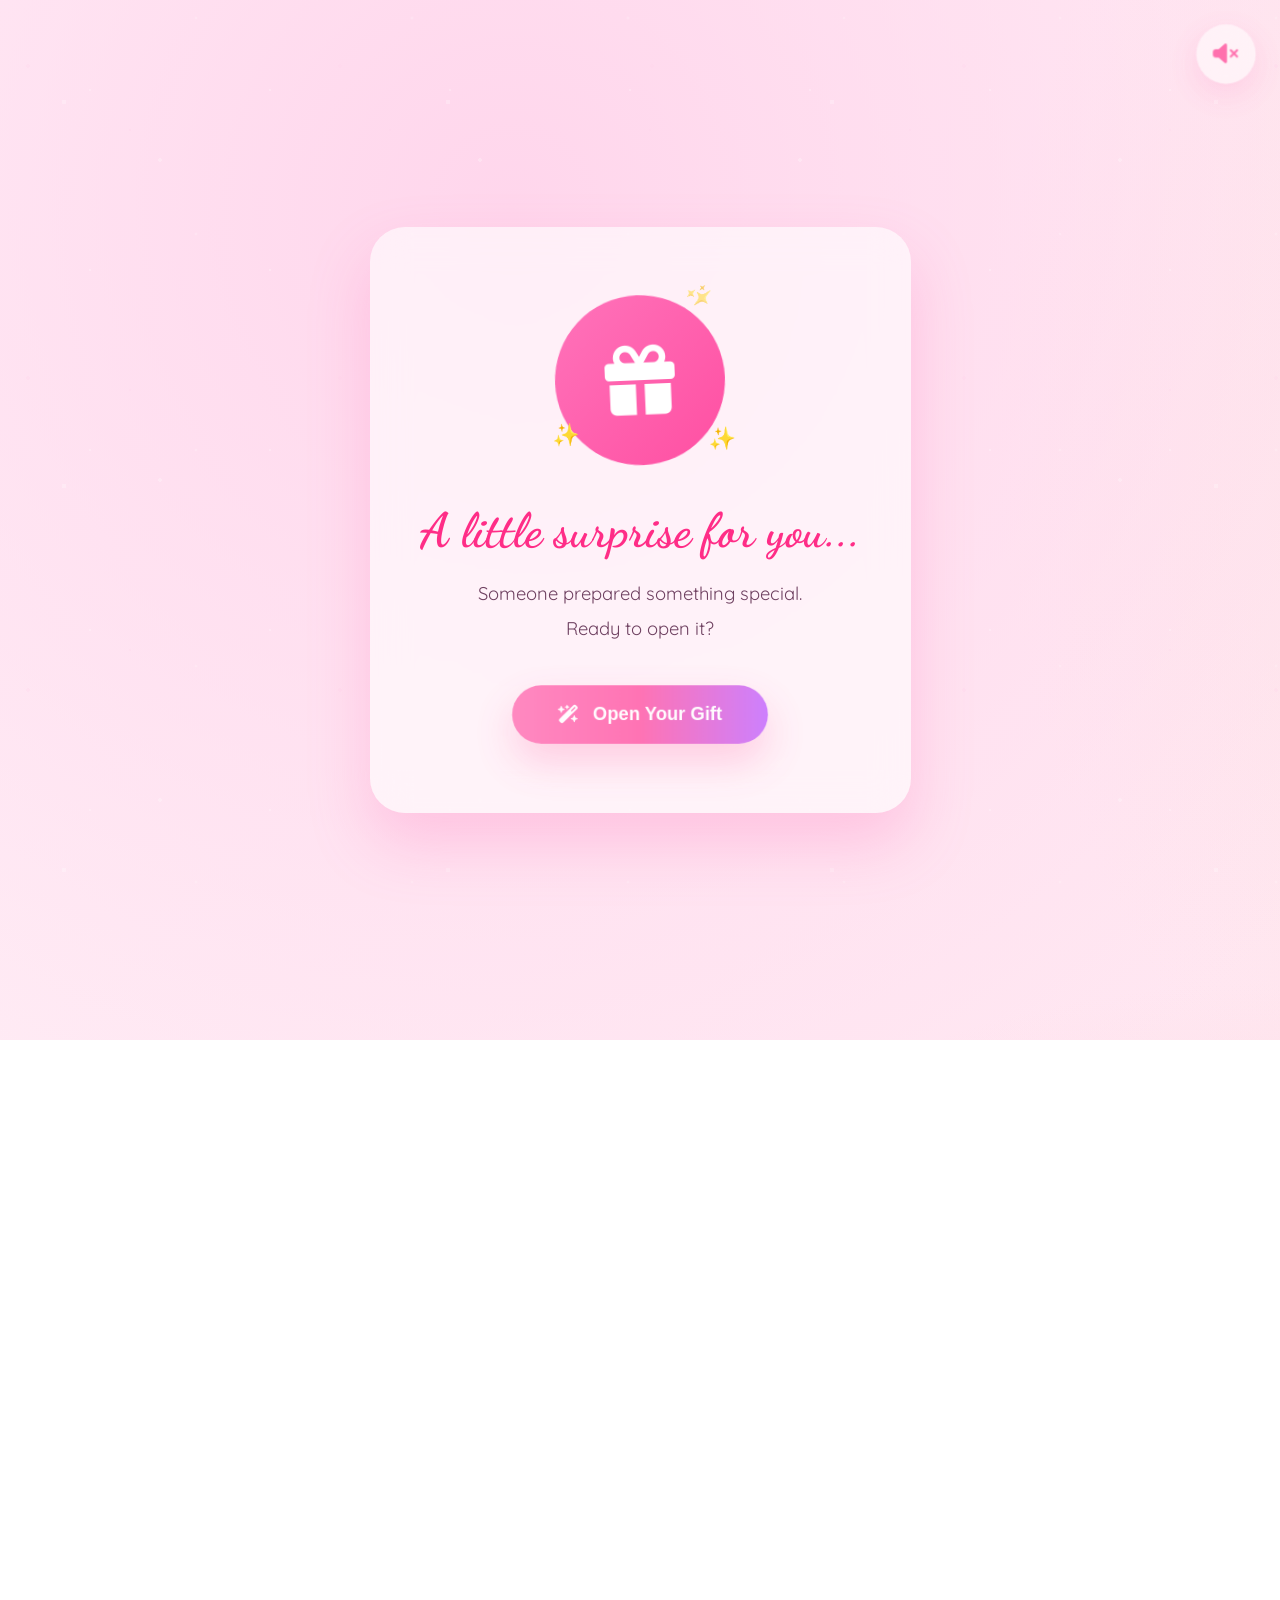
<file: index.html>
<!DOCTYPE html>
<html>
<head>
  <meta charset="UTF-8">
  <meta http-equiv="refresh" content="0; url=./timer/">
  <title>Birthday Countdown</title>
</head>
<body>
  <a href="./timer/">Open countdown</a>
</body>
</html>
</file>
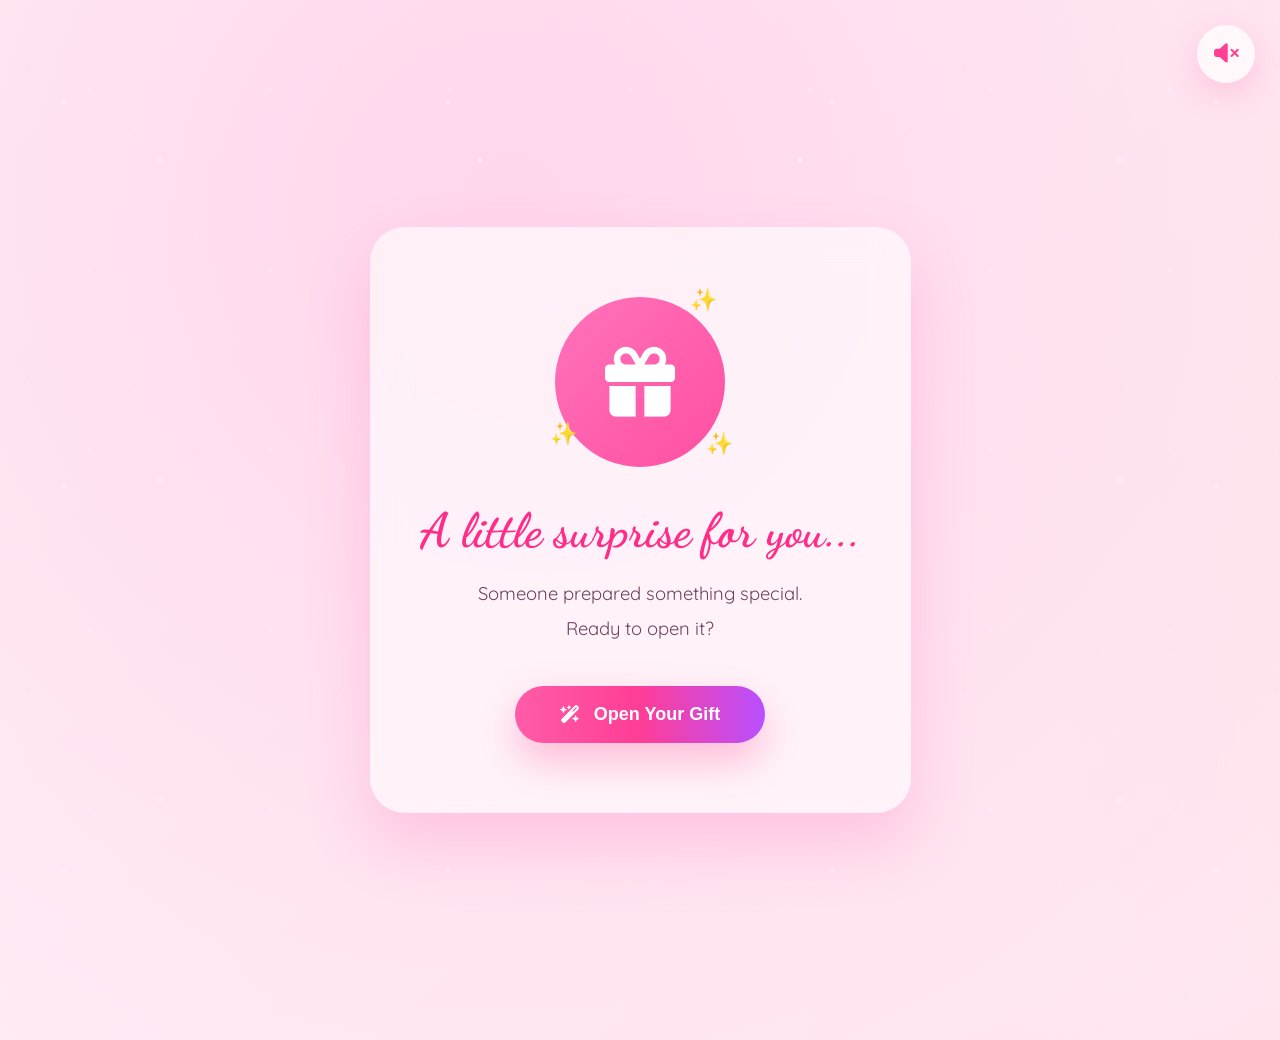
<file: timer/index.html>
<!DOCTYPE html>
<html lang="en">
<head>
  <meta charset="UTF-8">
  <meta name="viewport" content="width=device-width, initial-scale=1.0">
  <meta name="theme-color" content="#ffe6f1">
  <title>A Little Surprise ❤️</title>
  <link rel="stylesheet" href="style.css">
</head>
<body>
  <main class="countdown-slide">
    <canvas id="hearts-canvas" class="hearts-canvas" aria-hidden="true"></canvas>
    <section class="countdown-card">
      <p class="small-text">A little surprise is waiting...</p>
      <h1>Something Special Is Coming ❤️</h1>
      <p class="intro">A little countdown, just for you.</p>
      <div id="countdown" aria-live="off">Loading...</div>
      <p id="status" class="ready-text">Get ready...</p>
      <p class="tiny-note">Keep this link safe — the surprise is waiting here. 💗</p>
    </section>
  </main>
  <script src="java.js"></script>
</body>
</html>
</file>
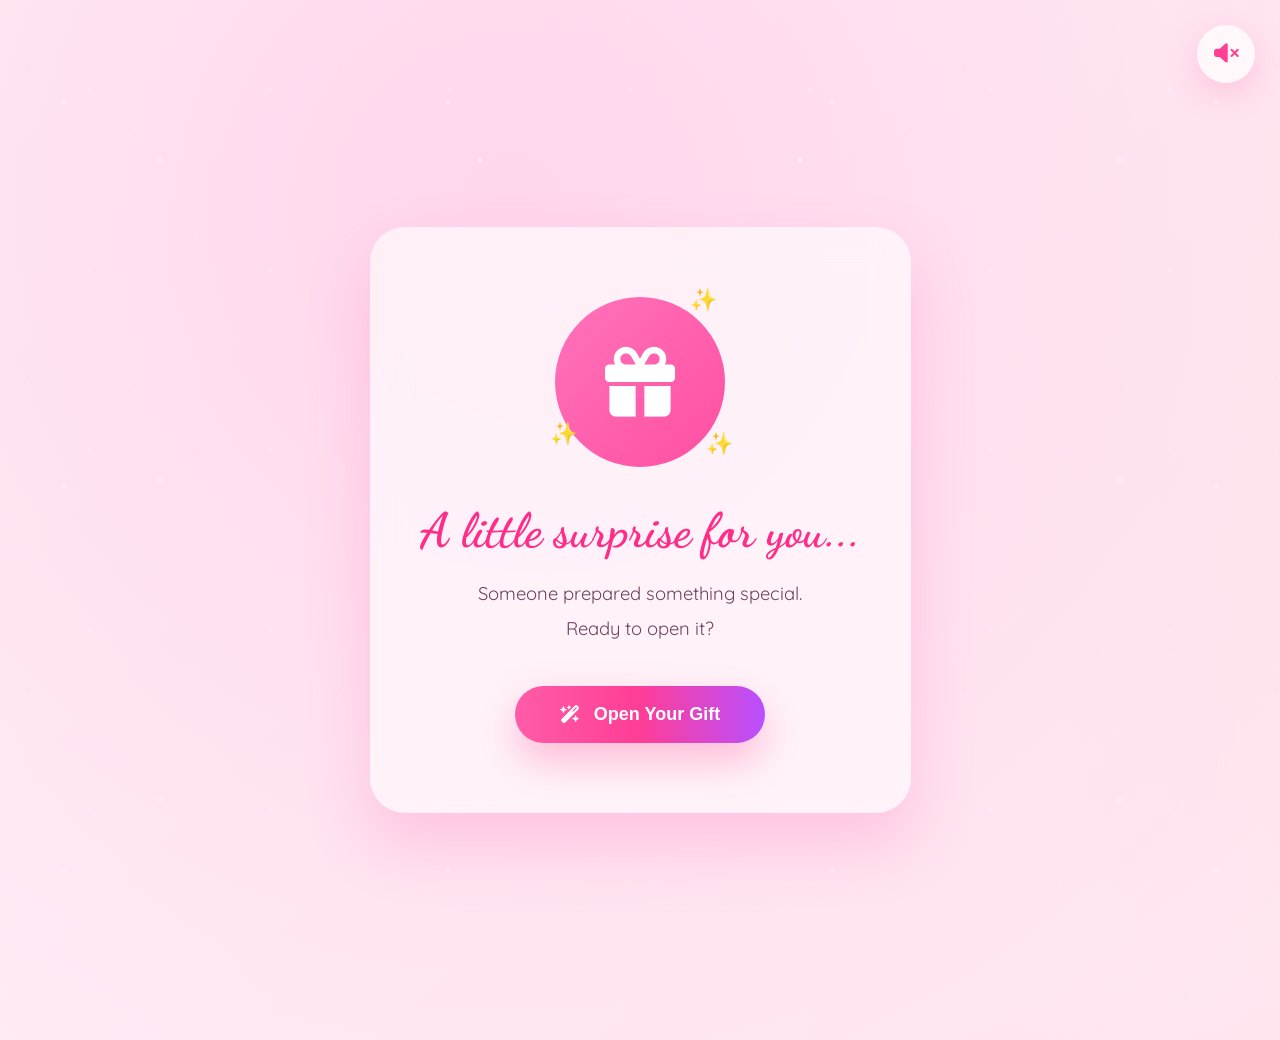
<file: chotu/meeta.html>
<!DOCTYPE html>
<html lang="en">

<head>
    <meta charset="UTF-8" />
    <meta name="viewport" content="width=device-width, initial-scale=1.0" />

    <title>Happy Birthday, To my chota DON 🎉</title>

    <meta name="description"
        content="A little surprise made just for you — Happy Birthday!" />

    <!-- Google Fonts -->
    <link rel="preconnect" href="https://fonts.googleapis.com">
    <link rel="preconnect" href="https://fonts.gstatic.com" crossorigin>

    <link href="https://fonts.googleapis.com/css2?family=Dancing+Script:wght@600;700&family=Quicksand:wght@400;500;600;700&display=swap"
        rel="stylesheet">

    <!-- Font Awesome -->
    <link rel="stylesheet"
        href="https://cdnjs.cloudflare.com/ajax/libs/font-awesome/6.7.2/css/all.min.css">

    <!-- CSS -->
    <link rel="stylesheet" href="styeles.css">
  
</head>


 

    <!-- ============================= -->
    <!-- Floating Background Canvas -->
    <!-- ============================= -->

    <canvas id="bgCanvas"></canvas>

    <!-- Stars -->

    <div class="stars"></div>
    <div class="stars stars2"></div>

    <!-- ============================= -->
    <!-- Background Music -->
    <!-- ============================= -->

    <audio
        id="birthdayMusic"
        loop
        src="Video Project 1.m4a">
    </audio>

    <!-- ============================= -->
    <!-- Music Button -->
    <!-- ============================= -->

    <button id="musicBtn" class="music-btn">

        <i class="fa-solid fa-volume-xmark"></i>

    </button>

    <!-- ============================= -->
    <!-- Confetti Layer -->
    <!-- ============================= -->

    <div id="confettiContainer"></div>

    <!-- ============================= -->
    <!-- Floating Emoji Layer -->
    <!-- ============================= -->

    <div id="emojiContainer"></div>

    <!-- ============================= -->
    <!-- Main Wrapper -->
    <!-- ============================= -->

    <main class="wrapper">

        <!-- ====================== -->
        <!-- Gift Screen -->
        <!-- ====================== -->

        <section id="giftScreen" class="gift-screen">

            <div class="gift-box">

                <div class="gift-icon">

                    <i class="fa-solid fa-gift"></i>

                    <span class="sparkle sparkle1">
                        ✨
                    </span>

                    <span class="sparkle sparkle2">
                        ✨
                    </span>

                    <span class="sparkle sparkle3">
                        ✨
                    </span>

                </div>

                <h2 class="gift-title">

                    A little surprise for you...

                </h2>

                <p class="gift-text">

                    Someone prepared something special.

                    <br>

                    Ready to open it?

                </p>

                <button
                    id="openGiftBtn"
                    class="open-btn">

                    <i class="fa-solid fa-wand-magic-sparkles"></i>

                    <span>

                        Open Your Gift

                    </span>

                </button>

            </div>

        </section>

        <!-- =================================== -->
        <!-- Birthday Page (Hidden Initially) -->
        <!-- =================================== -->

        <section
            id="birthdayPage"
            class="birthday-page hidden">

            <!-- Hero -->

            <header class="hero">

                <p class="hero-small">

                    To My meethu aalu 💖

                </p>

                <h1 class="hero-title">

                    Happy Birthday

                </h1>

                <div class="cake-area">

                    <div class="cake-icon">

                        🎂

                    </div>

                    <div class="flame"></div>

                </div>

                <!-- Rotating Message -->

                <div class="message-box">

                    <p id="rotatingMessage">

                        You are  the sparkle in every room ✨

                    </p>

                </div>

            </header>

            <!-- ======================= -->
            <!-- Letter Card -->
            <!-- ======================= -->

            <section
                class="letter-card"
                id="letterCard">

                <div class="card-badge">

                    Just For You

                </div>

                <div class="letter-content">

                    <p>
                        On your special day, I just wanted to remind you that we meet 
                        at that day and I appeare on front and in life of you .

                        to be happy all the time if not then i will be there,
                        every late-night conversation,
                        every crazy memory,
                        and every moment that made life brighter.

                    </p>

                    <br>

                        I hope this year brings you endless happiness,
                        success,
                        peace,
                        good health,
                        and lots of unforgettable adventures to 
                        <br>MY MEETHA AALU</br>.

                    </p>

                    <h3>

                        Your jaan ❤️

                    </h3>

                </div>

            </section>

            <!-- Slideshow Starts Here -->
                         <!-- ================================= -->
            <!-- Slideshow Section -->
            <!-- ================================= -->

            <section
                id="slideshowSection"
                class="slideshow-section">

                <div class="section-heading">

                    <h2>
                        kuch bate 💖
                    </h2>

                    <p>
                        A tiny gallery of us — and many more memories to come.
                    </p>

                </div>

                <div class="slideshow">

                    <!-- Previous Button -->

                    <button
                        class="slide-btn prev"
                        id="prevSlide">

                        <i class="fa-solid fa-chevron-left"></i>

                    </button>

                    <!-- Next Button -->

                    <button
                        class="slide-btn next"
                        id="nextSlide">

                        <i class="fa-solid fa-chevron-right"></i>

                    </button>

                    <!-- ===================== -->
                    <!-- Slides Wrapper -->
                    <!-- ===================== -->

                    <div class="slides">

                        <!-- Slide 1 -->

                        <div class="slide active">

                            <img
                                src="img1.png"
                                alt="Memory 1">

                            <div class="caption">

                                <h3>

                                    youuu & meeee

                                </h3>

                                <p>

                                    Golden hours are always brighter
                                    with you around.

                                </p>

                            </div>

                        </div>

                        <!-- Slide 2 -->

                        <div class="slide">

                            <img
                                src="img2.png"
                                alt="Memory 2">

                            <div class="caption">

                                <h3>

                                    somethings

                                </h3>

                                <p>

                                    Every small outing becomes
                                    a beautiful memory.

                                </p>

                            </div>

                        </div>

                        <!-- Slide 3 -->

                        <div class="slide">

                            <img
                                src="img3.png"
                                alt="Memory 3">

                            <div class="caption">

                                <h3>

                                    Make A Wish

                                </h3>

                                <p>

                                    May every candle light
                                    a new dream.

                                </p>

                            </div>

                        </div>

                        <!-- Slide 4 -->

                        <div class="slide">

                            <img
                                src="img4.png"
                                alt="Memory 4">

                            <div class="caption">

                                <h3>

                                    sweet

                                </h3>

                                <p>

                                    Two cups,
                                    endless conversations,
                                    zero judgement.

                                </p>

                            </div>

                        </div>

                        <!-- Slide 5 -->

                        <div class="slide">

                            <img
                                src="img5.png"
                                alt="Memory 5">

                            <div class="caption">

                                <h3>

                                    Under the love of tree

                                </h3>

                                <p>

                                    Here's to more late-night talks
                                    and crazy adventures.

                                </p>

                            </div>

                        </div>

                    </div>

                    <!-- ====================== -->
                    <!-- Dots -->
                    <!-- ====================== -->

                    <div class="dots">

                        <span class="dot active"></span>

                        <span class="dot"></span>

                        <span class="dot"></span>

                        <span class="dot"></span>

                        <span class="dot"></span>

                    </div>

                    <!-- ====================== -->
                    <!-- Play Pause -->
                    <!-- ====================== -->

                    <button
                        id="playPause"
                        class="play-btn">

                        <i class="fa-solid fa-pause"></i>

                    </button>

                </div>

            </section>

            <!-- =============================== -->
            <!-- Surprise Button -->
            <!-- =============================== -->

            <section class="surprise-section">

                <button
                    id="surpriseBtn"
                    class="surprise-btn">

                    🎉 something more you...

                </button>

            </section>
                        <!-- ================================= -->
            <!-- Floating Decorations -->
            <!-- ================================= -->
<section class="floating-decoration">
    <div class="floating-item heart">❤️</div>
    <div class="floating-item love">💖</div>
    <div class="floating-item rose">🌹</div>
    <div class="floating-item flower">🌸</div>
    <div class="floating-item star">⭐</div>
    <div class="floating-item ribbon">🎀</div>
</section>

            <!-- ================================= -->
            <!-- Birthday Wishes Timeline -->
            <!-- ================================= -->

            <section class="timeline">

                <div class="timeline-title">

                    <h2>Birthday Wishes 💝</h2>

                    <p>
                        Some little wishes just for you...
                    </p>

                </div>

                <div class="timeline-container">

                    <div class="wish-card">

                        <span class="wish-icon">🌸</span>

                        <h3>Stay Happy my love</h3>

                        <p>
                            May your smile always shine brighter
                            than your past.
                        </p>

                    </div>

                    <div class="wish-card">

                        <span class="wish-icon">🎂</span>

                        <h3>Dream Big</h3>

                        <p>
                            May every birthday bring you one
                            step closer to your biggest dreams.
                        </p>

                    </div>

                    <div class="wish-card">

                        <span class="wish-icon">🎈</span>

                        <h3>Keep Smiling</h3>

                        <p>
                            Never lose the child inside you.
                            Your smile like a tamatar.
                        </p>

                    </div>

                    <div class="wish-card">

                        <span class="wish-icon">💖</span>

                        <h3>Stay Amazing</h3>

                        <p>
                            You're already wonderful.
                            Never stop being yourself.
                        </p>

                    </div>

                </div>

            </section>

            <!-- ================================= -->
            <!-- Quote Section -->
            <!-- ================================= -->

            <section class="quote-section">

                <div class="quote-box">

                    <i class="fa-solid fa-quote-left"></i>

                    <p>

                      You’re the one who makes my ordinary moments feel extraordinary
                      . ❤️ Happy Birthday, my love! 🎂🫶


                    </p>

                    <h4>

                        — Happy Birthday aalu ❤️

                    </h4>

                </div>

            </section>

            <!-- ================================= -->
            <!-- Memory Counter -->
            <!-- ================================= -->

            <section class="counter-section">

                <div class="counter-box">

                    <div class="counter">

                        <h2 id="memoryCounter">

                            0

                        </h2>

                        <p>

                            Beautiful Memories

                        </p>

                    </div>

                    <div class="counter">

                        <h2 id="laughCounter">

                            0

                        </h2>

                        <p>

                            Endless Laughs

                        </p>

                    </div>

                    <div class="counter">

                        <h2 id="friendCounter">

                            1

                        </h2>

                        <p>

                            Irreplaceable special person

                        </p>

                    </div>

                </div>

            </section>

            <!-- ================================= -->
            <!-- Final Thank You -->
            <!-- ================================= -->

            <section class="ending-section">

                <h2>

                    Thanku 🌸

                </h2>

                <p>
Thank you for that little smile and 
for everything you gave me,
 jo shayad kabhi mujhe mil nahi paya tha. ❤️
Aur last mein bas itna bolunga…
 kya aap ready ho mere saath rehne ke liye,
  aur mujhe jeena sikhane ke liye? 🫶


                </p>

                <h3>

                    Happy Birthday Once Again aalu 🎂🎉

                </h3>

            </section>
                        <!-- ================================= -->
            <!-- Floating Decorations -->
            <!-- ================================= -->
<section class="floating-decoration">
    <div class="floating-item heart">❤️</div>
    <div class="floating-item love">💖</div>
    <div class="floating-item rose">🌹</div>
    <div class="floating-item flower">🌸</div>
    <div class="floating-item star">⭐</div>
    <div class="floating-item ribbon">🎀</div>
</section>

            
          
        </section>
    </main>
    <script src="java.js"></script>
    
  </body>
</html>
</file>
<file: timer/style.css>
* { box-sizing: border-box; }
html, body { margin: 0; min-height: 100%; }
body { font-family: Arial, sans-serif; }
.countdown-slide {
  position: relative; min-height: 100vh; width: 100%;
  display: flex; align-items: center; justify-content: center;
  padding: 22px; overflow: hidden;
  background:
    radial-gradient(circle at 20% 10%, #ffd6ec 0%, transparent 38%),
    radial-gradient(circle at 80% 20%, #fde4dd 0%, transparent 40%),
    radial-gradient(circle at 50% 100%, #f7ccc3 0%, transparent 45%),
    linear-gradient(135deg, #fff1f8, #ffe6f1, #fde9f6);
  color: #ff5ca8;
}
.hearts-canvas { position: fixed; inset: 0; width: 100%; height: 100%; pointer-events: none; z-index: 0; }
.countdown-card {
  position: relative; z-index: 1; width: min(100%, 760px);
  padding: clamp(28px, 6vw, 54px) clamp(16px, 5vw, 42px);
  text-align: center; border-radius: 30px;
  background: rgba(255,255,255,.88); backdrop-filter: blur(15px);
  border: 1px solid rgba(255,255,255,.9);
  box-shadow: 0 20px 60px rgba(255,92,168,.18);
}
.small-text { opacity: .82; letter-spacing: 2px; font-size: 13px; }
h1 { font-size: clamp(26px, 5vw, 40px); line-height: 1.25; margin: 18px 0 12px; }
.intro { color: #b84b80; margin-bottom: 25px; }
#countdown { font-size: clamp(22px, 5.5vw, 48px); font-weight: 800; letter-spacing: 1px; white-space: nowrap; }
#countdown.urgent { animation: blink .6s infinite; }
@keyframes blink { 0%,100% { opacity: 1; transform: scale(1); } 50% { opacity: .28; transform: scale(1.04); } }
.ready-text { margin: 22px 0 18px; }
#notify-button {
  display: inline-block; border: 0; border-radius: 999px; padding: 14px 20px;
  background: #ff5ca8; color: white; font-size: 15px; font-weight: 700;
  cursor: pointer; box-shadow: 0 8px 22px rgba(255,92,168,.25);
}
#notify-button:hover { filter: brightness(.97); transform: translateY(-1px); }
#notify-button:disabled { opacity: .65; cursor: default; transform: none; }
.notify-help { color: #8f5571; font-size: 13px; line-height: 1.5; max-width: 480px; margin: 13px auto 0; }
.tiny-note { color: #a86a89; font-size: 12px; margin-top: 22px; }
@media (max-width: 420px) {
  .countdown-card { border-radius: 23px; }
  #countdown { letter-spacing: 0; }
}
</file>
<file: chotu/styeles.css>
/* ===========================================
   Google Fonts
=========================================== */

@import url('https://fonts.googleapis.com/css2?family=Dancing+Script:wght@600;700&family=Quicksand:wght@400;500;600;700&display=swap');

/* ===========================================
   Reset
=========================================== */

*{
    margin:0;
    padding:0;
    box-sizing:border-box;
}

html{
    scroll-behavior:smooth;
}

body{

    font-family:'Quicksand',sans-serif;
    overflow-x:hidden;
    color:#4d2142;
    background:#fff0f6;
    position:relative;

}
.background span{
    position:absolute;
    font-size:35px;
    opacity:0.25;
    animation: floatHeart 10s linear infinite;
    user-select:none;
}



/* ===========================================
   Selection
=========================================== */

::selection{
    background:#ff4fa2;
    color:#fff;
}

/* ===========================================
   Scrollbar
=========================================== */

::-webkit-scrollbar{
    width:10px;
}

::-webkit-scrollbar-track{
    background:#ffe6f2;
}

::-webkit-scrollbar-thumb{

    background:linear-gradient(
        #ff6bb5,
        #ff4f9d
    );

    border-radius:50px;
}

/* ===========================================
   Background
=========================================== */

body{

    background:

    radial-gradient(circle at 20% 10%,
    #ffd6ec 0%,
    transparent 38%),

    radial-gradient(circle at 80% 20%,
    #fde4dd 0%,
    transparent 40%),

    radial-gradient(circle at 50% 100%,
    #f7ccc3 0%,
    transparent 45%),

    linear-gradient(
        135deg,
        #fff1f8,
        #ffe6f1,
        #fde9f6
    );

    background-size:200% 200%;

}

/* ===========================================
   Canvas
=========================================== */

#bgCanvas{

    position:fixed;

    top:0;
    left:0;

    width:100%;
    height:100%;

    z-index:-3;
    pointer-events:none;

}

/* ===========================================
   Stars Layer
=========================================== */

.stars,
.stars2{

    position:fixed;

    inset:0;

    pointer-events:none;

    background-image:

    radial-gradient(#ffffff 1px,transparent 1px),
    radial-gradient(#ffd3ea 1.5px,transparent 1.5px),
    radial-gradient(#ffffff 2px,transparent 2px);

    background-size:
    180px 180px,
    260px 260px,
    320px 320px;

    opacity:.55;

    z-index:-2;

}

.stars2{

    opacity:.30;

    transform:scale(1.2);

}

/* ===========================================
   Wrapper
=========================================== */

.wrapper{

    width:100%;
    min-height:100vh;

    display:flex;
    justify-content:center;
    align-items:center;
    flex-direction:column;

    padding:70px 25px;

}

/* ===========================================
   Hidden
=========================================== */

.hidden{
    display:none;
}

/* ===========================================
   Music Button
=========================================== */

.music-btn{

    position:fixed;

    top:25px;
    right:25px;

    width:58px;
    height:58px;

    border:none;

    border-radius:50%;

    background:rgba(255,255,255,.75);

    backdrop-filter:blur(15px);

    color:#ff3f92;

    font-size:22px;

    cursor:pointer;

    box-shadow:

    0 10px 30px rgba(255,105,180,.25);

    transition:.35s;

    z-index:999;

}

.music-btn:hover{

    transform:scale(1.08);

    background:white;

}

/* ===========================================
   Gift Screen
=========================================== */

.gift-screen{

    width:100%;
    min-height:100vh;

    display:flex;
    justify-content:center;
    align-items:center;

    text-align:center;

}

.gift-box{

    max-width:650px;

    background:

    rgba(255,255,255,.60);

    backdrop-filter:blur(18px);

    padding:70px 50px;

    border-radius:35px;

    box-shadow:

    0 30px 60px
    rgba(255,105,180,.25);

}

.gift-icon{

    position:relative;

    display:inline-flex;

    justify-content:center;
    align-items:center;

    width:170px;
    height:170px;

    border-radius:50%;

    background:

    linear-gradient(
    135deg,
    #ff73ba,
    #ff4fa2
    );

    color:#fff;

    font-size:70px;

    margin-bottom:35px;

}

.sparkle{

    position:absolute;

    font-size:22px;

}

.sparkle1{

    top:-12px;
    right:8px;

}

.sparkle2{

    left:-5px;
    bottom:20px;

}

.sparkle3{

    right:-8px;
    bottom:10px;

}

/* ===========================================
   Gift Text
=========================================== */

.gift-title{

    font-family:'Dancing Script',cursive;

    font-size:3rem;

    color:#ff2d87;

    margin-bottom:18px;

}

.gift-text{

    font-size:1.15rem;

    line-height:1.9;

    color:#6f4161;

    margin-bottom:40px;

}

/* ===========================================
   Open Button
=========================================== */

.open-btn{

    border:none;

    outline:none;

    cursor:pointer;

    padding:

    18px 45px;

    border-radius:60px;

    background:

    linear-gradient(
    90deg,
    #ff5ca8,
    #ff3d96,
    #b84fff
    );

    color:white;

    font-size:18px;

    font-weight:700;

    display:inline-flex;

    gap:14px;

    align-items:center;

    transition:.35s;

    box-shadow:

    0 18px 40px
    rgba(255,80,150,.35);

}

.open-btn:hover{

    transform:

    translateY(-5px)
    scale(1.04);

}

/* ===========================================
   Birthday Page
=========================================== */

.birthday-page{

    width:100%;
    max-width:1200px;

    margin:auto;

}

/* ===========================================
   Hero
=========================================== */

.hero{

    text-align:center;

    margin-bottom:70px;

}

.hero-small{

    font-family:

    'Dancing Script',
    cursive;

    font-size:2rem;

    color:#ff58a8;

    margin-bottom:20px;

}

.hero-title{

    font-family:
    'Dancing Script',
    cursive;

    font-size:6rem;

    background:

    linear-gradient(
    90deg,
    #ff3d96,
    #ff5bb6,
    #a855f7
    );

    -webkit-background-clip:text;

    color:transparent;

    margin-bottom:30px;

}

/* ===========================================
   Cake
=========================================== */

.cake-area{

    margin:30px auto;

}

.cake-icon{

    font-size:90px;

}

.flame{

    width:12px;
    height:20px;

    margin:auto;

    background:

    radial-gradient(
    circle,
    #fff6a0,
    orange,
    #ff5722
    );

    border-radius:50%;

}

/* ===========================================
   Message Box
=========================================== */

.message-box{

    margin-top:40px;

}

.message-box p{

    font-size:2rem;

    font-family:
    'Dancing Script',
    cursive;

    color:#ff3f93;

}
/* ===========================================
   LETTER CARD
=========================================== */

.letter-card{

    position:relative;

    max-width:900px;

    margin:70px auto;

    padding:70px 55px;

    background:rgba(255,255,255,.65);

    backdrop-filter:blur(20px);

    border-radius:35px;

    box-shadow:
    0 25px 60px rgba(255,105,180,.18);

    overflow:hidden;

}

.card-badge{

    position:absolute;

    top:-18px;

    left:50%;

    transform:translateX(-50%);

    padding:10px 25px;

    border-radius:50px;

    background:linear-gradient(
        90deg,
        #ff4f9f,
        #c84fff
    );

    color:#fff;

    font-size:.8rem;

    font-weight:700;

    letter-spacing:2px;

    text-transform:uppercase;

}

.letter-content{

    text-align:center;

}

.letter-content p{

    font-size:1.2rem;

    line-height:2.1;

    color:#69435f;

    margin-bottom:25px;

}

.letter-content h3{

    margin-top:25px;

    font-size:2.5rem;

    color:#ff4799;

    font-family:'Dancing Script',cursive;

}

/* ===========================================
   SECTION TITLE
=========================================== */

.section-heading{

    text-align:center;

    margin-bottom:40px;

}

.section-heading h2{

    font-family:'Dancing Script',cursive;

    font-size:3.5rem;

    color:#ff4f9e;

}

.section-heading p{

    margin-top:10px;

    color:#84536e;

    font-size:1.05rem;

}

/* ===========================================
   SLIDESHOW
=========================================== */

.slideshow{

    position:relative;

    max-width:1000px;

    margin:auto;

    border-radius:30px;

    overflow:hidden;

    background:#fff;

    box-shadow:
    0 25px 70px rgba(255,105,180,.25);

}

.slides{

    position:relative;

    width:100%;

    aspect-ratio:16/10;

    overflow:hidden;

}

.slide{

    position:absolute;

    inset:0;

    opacity:0;

    visibility:hidden;

    transition:.8s;

}

.slide.active{

    opacity:1;

    visibility:visible;

}

.slide img{

    width:100%;

    height:100%;

    object-fit:cover;

}

/* ===========================================
   CAPTION
=========================================== */

.caption{

    position:absolute;

    left:0;

    right:0;

    bottom:0;

    padding:50px 35px 35px;

    background:linear-gradient(
        transparent,
        rgba(90,0,40,.88)
    );

    color:white;

}

.caption h3{

    font-size:2.3rem;

    font-family:'Dancing Script',cursive;

    margin-bottom:10px;

}

.caption p{

    font-size:1rem;

    line-height:1.8;

}

/* ===========================================
   PREV / NEXT
=========================================== */

.slide-btn{

    position:absolute;

    top:50%;

    transform:translateY(-50%);

    width:55px;

    height:55px;

    border:none;

    border-radius:50%;

    background:rgba(255,255,255,.75);

    backdrop-filter:blur(12px);

    color:#ff3c92;

    cursor:pointer;

    z-index:20;

    transition:.3s;

    font-size:18px;

}

.slide-btn:hover{

    transform:
    translateY(-50%)
    scale(1.1);

}

.prev{

    left:20px;

}

.next{

    right:20px;

}

/* ===========================================
   PLAY BUTTON
=========================================== */

.play-btn{

    position:absolute;

    top:20px;

    right:20px;

    width:50px;

    height:50px;

    border:none;

    border-radius:50%;

    background:rgba(255,255,255,.8);

    color:#ff4c9f;

    cursor:pointer;

    backdrop-filter:blur(10px);

    z-index:20;

}

/* ===========================================
   DOTS
=========================================== */

.dots{

    display:flex;

    justify-content:center;

    align-items:center;

    gap:10px;

    padding:20px;

    background:rgba(255,255,255,.7);

}

.dot{

    width:12px;

    height:12px;

    border-radius:50%;

    background:#ffc2df;

    cursor:pointer;

    transition:.35s;

}

.dot.active{

    width:34px;

    border-radius:30px;

    background:linear-gradient(
        90deg,
        #ff4d9d,
        #b64cff
    );

}

/* ===========================================
   SURPRISE BUTTON
=========================================== */

.surprise-section{

    text-align:center;

    margin:70px 0;

}

.surprise-btn{

    border:none;

    cursor:pointer;

    padding:18px 40px;

    border-radius:60px;

    color:white;

    font-size:1.1rem;

    font-weight:700;

    background:linear-gradient(
        90deg,
        #ff5ba8,
        #ff3c92,
        #b44cff
    );

    box-shadow:
    0 18px 40px rgba(255,90,170,.3);

    transition:.35s;

}

.surprise-btn:hover{

    transform:
    translateY(-5px)
    scale(1.05);

}

/* ===========================================
   FLOATING EMOJIS
=========================================== */

.floating-decoration{

    position:relative;

    width:100%;

    height:180px;

    margin:60px 0;

    overflow:hidden;

}

.floating-item{

    position:absolute;

    font-size:40px;

}

.cat{left:5%;top:50px;}
.fish{left:20%;top:90px;}
.butterfly{left:40%;top:20px;}
.flower{left:60%;top:110px;}
.star{left:80%;top:35px;}
.ribbon{left:92%;top:95px;}
/* ===========================================
   TIMELINE SECTION
=========================================== */

.timeline{

    width:100%;

    margin:100px auto;

}

.timeline-title{

    text-align:center;

    margin-bottom:50px;

}

.timeline-title h2{

    font-size:3.2rem;

    color:#ff4f9d;

    font-family:'Dancing Script',cursive;

}

.timeline-title p{

    color:#7d5870;

    margin-top:12px;

    font-size:1.05rem;

}

.timeline-container{

    display:grid;

    grid-template-columns:repeat(auto-fit,minmax(250px,1fr));

    gap:30px;

}

.wish-card{

    background:rgba(255,255,255,.72);

    backdrop-filter:blur(16px);

    padding:35px;

    border-radius:25px;

    text-align:center;

    transition:.35s;

    box-shadow:

    0 15px 35px rgba(255,120,180,.18);

}

.wish-card:hover{

    transform:translateY(-10px);

}

.wish-icon{

    display:block;

    font-size:50px;

    margin-bottom:18px;

}

.wish-card h3{

    margin-bottom:15px;

    color:#ff4598;

    font-size:1.5rem;

}

.wish-card p{

    color:#705368;

    line-height:1.8;

}

/* ===========================================
   QUOTE SECTION
=========================================== */

.quote-section{

    margin:100px auto;

}

.quote-box{

    max-width:850px;

    margin:auto;

    padding:60px;

    border-radius:35px;

    text-align:center;

    background:rgba(255,255,255,.65);

    backdrop-filter:blur(18px);

    box-shadow:

    0 20px 45px rgba(255,105,180,.18);

}

.quote-box i{

    font-size:60px;

    color:#ff4d9d;

    margin-bottom:25px;

}

.quote-box p{

    font-size:1.4rem;

    line-height:2;

    color:#6e4861;

}

.quote-box h4{

    margin-top:25px;

    color:#ff4297;

    font-family:'Dancing Script',cursive;

    font-size:2rem;

}

/* ===========================================
   COUNTER SECTION
=========================================== */

.counter-section{

    margin:90px auto;

}

.counter-box{

    display:flex;

    flex-wrap:wrap;

    justify-content:center;

    gap:30px;

}

.counter{

    width:250px;

    padding:40px;

    border-radius:25px;

    text-align:center;

    background:rgba(255,255,255,.70);

    backdrop-filter:blur(18px);

    box-shadow:

    0 15px 35px rgba(255,100,170,.18);

}

.counter h2{

    font-size:3rem;

    color:#ff4196;

    margin-bottom:10px;

}

.counter p{

    color:#6e4d62;

}

/* ===========================================
   ENDING SECTION
=========================================== */

.ending-section{

    text-align:center;

    margin:120px auto;

}

.ending-section h2{

    font-size:4rem;

    color:#ff4c9d;

    font-family:'Dancing Script',cursive;

    margin-bottom:25px;

}

.ending-section p{

    max-width:800px;

    margin:auto;

    line-height:2;

    color:#755368;

    font-size:1.2rem;

}

.ending-section h3{

    margin-top:40px;

    font-size:2.7rem;

    color:#ff4a98;

    font-family:'Dancing Script',cursive;

}

/* ===========================================
   FOOTER
=========================================== */

.footer{

    margin-top:120px;

    padding:70px 20px;

    text-align:center;

    background:

    linear-gradient(
        135deg,
        #ff72b7,
        #ff4f9f,
        #c04dff
    );

    color:#fff;

}

.footer h2{

    font-family:'Dancing Script',cursive;

    font-size:3rem;

    margin-bottom:20px;

}

.footer p{

    line-height:2;

    max-width:700px;

    margin:10px auto;

}

.footer-love{

    margin-top:20px;

    font-size:1.1rem;

    opacity:.9;

}

/* ===========================================
   SCROLL TO TOP
=========================================== */

.scroll-top{

    position:fixed;

    right:30px;

    bottom:30px;

    width:55px;

    height:55px;

    border:none;

    border-radius:50%;

    cursor:pointer;

    background:#ff4c9d;

    color:#fff;

    font-size:20px;

    box-shadow:

    0 12px 30px rgba(255,90,170,.35);

    display:none;

    z-index:999;

}

/* ===========================================
   LOADER
=========================================== */

#loader{

    position:fixed;

    inset:0;

    background:#fff0f6;

    display:flex;

    justify-content:center;

    align-items:center;

    z-index:99999;

}

.loader-content{

    text-align:center;

}

.loader-heart{

    font-size:70px;

    margin-bottom:20px;

}

/* ===========================================
   RESPONSIVE
=========================================== */

@media(max-width:992px){

.hero-title{

font-size:4.5rem;

}

.gift-box{

padding:50px 30px;

}

.letter-card{

padding:50px 30px;

}

.quote-box{

padding:40px 25px;

}

}

@media(max-width:768px){

.hero-title{

font-size:3.5rem;

}

.hero-small{

font-size:1.5rem;

}

.gift-title{

font-size:2.3rem;

}

.section-heading h2{

font-size:2.6rem;

}

.timeline-title h2{

font-size:2.6rem;

}

.ending-section h2{

font-size:3rem;

}

.counter{

width:100%;

}

.slide-btn{

width:45px;
height:45px;

}

}

@media(max-width:480px){

.wrapper{

padding:40px 18px;

}

.gift-box{

padding:40px 20px;

}

.hero-title{

font-size:2.8rem;

}

.message-box p{

font-size:1.5rem;

}

.caption{

padding:30px 20px;

}

.caption h3{

font-size:1.8rem;

}

.footer h2{

font-size:2.3rem;

}

}
/* ===========================================
   animations.css
===========================================*/

/* ===========================================
   BACKGROUND ANIMATION
=========================================== */

@keyframes bgShift{

    0%{
        background-position:0% 50%;
    }

    50%{
        background-position:100% 50%;
    }

    100%{
        background-position:0% 50%;
    }

}

/* ===========================================
   FLOATING GIFT
=========================================== */

@keyframes float{

    0%{

        transform:
        translateY(0)
        rotate(-3deg);

    }

    50%{

        transform:
        translateY(-18px)
        rotate(3deg);

    }

    100%{

        transform:
        translateY(0)
        rotate(-3deg);

    }

}

.gift-icon{

    animation:
    float 3s ease-in-out infinite;

}

/* ===========================================
   TWINKLING STARS
=========================================== */

@keyframes twinkle{

    from{

        opacity:.25;

    }

    to{

        opacity:.8;

    }

}

.stars{

    animation:
    twinkle 4s ease-in-out infinite alternate;

}

.stars2{

    animation:
    twinkle 7s ease-in-out infinite alternate;

}

/* ===========================================
   SPARKLES
=========================================== */

@keyframes sparkle{

    0%{

        transform:
        scale(.8)
        rotate(0deg);

        opacity:.4;

    }

    50%{

        transform:
        scale(1.35)
        rotate(180deg);

        opacity:1;

    }

    100%{

        transform:
        scale(.8)
        rotate(360deg);

        opacity:.4;

    }

}

.sparkle{

    animation:
    sparkle 2.4s linear infinite;

}

.sparkle2{

    animation-delay:.6s;

}

.sparkle3{

    animation-delay:1.2s;

}

/* ===========================================
   SHINE TITLE
=========================================== */

@keyframes shine{

    from{

        background-position:0%;

    }

    to{

        background-position:300%;

    }

}

.hero-title{

    background-size:300%;

    animation:
    shine 5s linear infinite;

}

/* ===========================================
   FADE UP
=========================================== */

@keyframes fadeUp{

    from{

        opacity:0;

        transform:
        translateY(40px);

    }

    to{

        opacity:1;

        transform:
        translateY(0);

    }

}

.hero,
.letter-card,
.timeline,
.quote-section,
.counter-section,
.footer{

    animation:
    fadeUp 1s ease both;

}

/* ===========================================
   POP IN
=========================================== */

@keyframes pop{

    0%{

        opacity:0;

        transform:
        scale(.6);

    }

    70%{

        transform:
        scale(1.08);

    }

    100%{

        opacity:1;

        transform:
        scale(1);

    }

}

.open-btn,
.surprise-btn,
.music-btn{

    animation:
    pop .8s ease;

}

/* ===========================================
   BUTTON HOVER
=========================================== */

@keyframes pulse{

    0%{

        transform:scale(1);

    }

    50%{

        transform:scale(1.08);

    }

    100%{

        transform:scale(1);

    }

}

.open-btn:hover,
.surprise-btn:hover{

    animation:
    pulse .7s infinite;

}

/* ===========================================
   CAKE FLAME
=========================================== */

@keyframes flicker{

    from{

        transform:
        translateY(0)
        scale(1)
        rotate(-4deg);

    }

    to{

        transform:
        translateY(-2px)
        scale(1.15)
        rotate(4deg);

    }

}

.flame{

    animation:
    flicker .55s ease-in-out infinite alternate;

    box-shadow:
    0 0 12px orange,
    0 0 28px #ff9800,
    0 0 45px #ff5722;

}

/* ===========================================
   FLOATING EMOJIS
=========================================== */
@keyframes floatEmoji {

    0% {
        transform: translateY(0px) rotate(0deg);
    }

    25% {
        transform: translateY(-10px) rotate(-3deg);
    }

    50% {
        transform: translateY(-20px) rotate(3deg);
    }

    75% {
        transform: translateY(-10px) rotate(-2deg);
    }

    100% {
        transform: translateY(0px) rotate(0deg);
    }

}

.floating-decoration{
    position: relative;
    width: 100%;
    height: 220px;
    margin: 70px 0;
    overflow: hidden;
}

.floating-item{
    position: absolute;
    font-size: 40px;
    animation: floatEmoji 4s ease-in-out infinite;
}

.heart{
    left:8%;
    top:95px;
    animation-duration:3.8s;
    animation-delay:0s;
}

.love{
    left:25%;
    top:145px;
    animation-duration:4.5s;
    animation-delay:.5s;
}

.rose{
    left:42%;
    top:30px;
    animation-duration:3.6s;
    animation-delay:1s;
}

.flower{
    left:59%;
    top:150px;
    animation-duration:4.8s;
    animation-delay:1.5s;
}

.star{
    left:77%;
    top:40px;
    animation-duration:3.9s;
    animation-delay:2s;
}

.ribbon{
    left:88%;
    top:120px;
    animation-duration:4.3s;
    animation-delay:2.5s;
}

/* Animation Delay */
.heart{ animation-delay:0s; }
.love{ animation-delay:.5s; }
.rose{ animation-delay:1s; }
.flower{ animation-delay:1.5s; }
.star{ animation-delay:2s; }
.ribbon{ animation-delay:2.5s; }
/* ===========================================
   SLIDE CAPTION
=========================================== */

@keyframes captionUp{

    from{

        opacity:0;

        transform:
        translateY(25px);

    }

    to{

        opacity:1;

        transform:
        translateY(0);

    }

}

.caption{

    animation:
    captionUp .8s ease;

}

/* ===========================================
   COUNTER POP
=========================================== */

@keyframes counterPop{

    0%{

        transform:scale(.5);

        opacity:0;

    }

    100%{

        transform:scale(1);

        opacity:1;

    }

}

.counter{

    animation:
    counterPop .9s ease both;

}

/* ===========================================
   CARD HOVER
=========================================== */

.wish-card,
.letter-card,
.quote-box,
.counter{

    transition:
    transform .35s,
    box-shadow .35s;

}

.wish-card:hover,
.letter-card:hover,
.quote-box:hover,
.counter:hover{

    transform:
    translateY(-8px);

    box-shadow:
    0 25px 55px rgba(255,90,170,.25);

}

/* ===========================================
   LOADER
=========================================== */

@keyframes loaderBeat{

    0%{

        transform:scale(.8);

    }

    50%{

        transform:scale(1.2);

    }

    100%{

        transform:scale(.8);

    }

}

.loader-heart{

    animation:
    loaderBeat 1s infinite;

}

/* ===========================================
   SCROLL TOP
=========================================== */

.scroll-top{

    transition:
    transform .35s,
    background .35s;

}

.scroll-top:hover{

    transform:
    scale(1.1);

    background:#ff2c86;

}
/* ===========================================
   slideshow.css
=========================================== */

/* ===========================================
   Slideshow Container
=========================================== */

.slideshow-section{

    width:100%;

    margin:100px auto;

}

.slideshow{

    position:relative;

    width:100%;

    max-width:1100px;

    margin:auto;

    overflow:hidden;

    border-radius:30px;

    background:#ffffff;

    box-shadow:
    0 30px 80px rgba(255,105,180,.25);

}

/* ===========================================
   Slides Wrapper
=========================================== */

.slides{

    position:relative;

    width:100%;

    aspect-ratio:16/10;

    overflow:hidden;

}

/* ===========================================
   Single Slide
=========================================== */

.slide{

    position:absolute;

    inset:0;

    opacity:0;

    visibility:hidden;

    transition:
    opacity .8s ease,
    transform 6s ease;

}

.slide.active{

    opacity:1;

    visibility:visible;

    z-index:2;

}

/* ===========================================
   Image
=========================================== */

.slide img{

    width:100%;

    height:100%;

    object-fit:cover;

    transform:scale(1.05);

}

.slide.active img{

    animation:kenBurns 7s linear forwards;

}

/* ===========================================
   Ken Burns
=========================================== */

@keyframes kenBurns{

    from{

        transform:scale(1.02);

    }

    to{

        transform:scale(1.12);

    }

}

/* ===========================================
   Caption
=========================================== */

.caption{

    position:absolute;

    left:0;

    right:0;

    bottom:0;

    padding:55px 35px 35px;

    background:
    linear-gradient(
        transparent,
        rgba(70,0,40,.90)
    );

    color:white;

}

.caption h3{

    font-size:2.5rem;

    font-family:'Dancing Script',cursive;

    margin-bottom:12px;

}

.caption p{

    font-size:1rem;

    line-height:1.8;

}

/* ===========================================
   Navigation Buttons
=========================================== */

.slide-btn{

    position:absolute;

    top:50%;

    transform:translateY(-50%);

    width:55px;

    height:55px;

    border:none;

    border-radius:50%;

    cursor:pointer;

    background:rgba(255,255,255,.75);

    backdrop-filter:blur(15px);

    color:#ff4d9d;

    font-size:18px;

    z-index:50;

    transition:.35s;

}

.slide-btn:hover{

    background:white;

    transform:
    translateY(-50%)
    scale(1.1);

}

.prev{

    left:20px;

}

.next{

    right:20px;

}

/* ===========================================
   Play Pause
=========================================== */

.play-btn{

    position:absolute;

    right:20px;

    top:20px;

    width:48px;

    height:48px;

    border:none;

    border-radius:50%;

    background:rgba(255,255,255,.8);

    color:#ff4d9d;

    cursor:pointer;

    backdrop-filter:blur(15px);

    transition:.3s;

    z-index:50;

}

.play-btn:hover{

    transform:scale(1.08);

}

/* ===========================================
   Dots
=========================================== */

.dots{

    display:flex;

    justify-content:center;

    align-items:center;

    gap:10px;

    padding:18px;

    background:rgba(255,255,255,.75);

}

.dot{

    width:12px;

    height:12px;

    border-radius:50%;

    background:#ffd2e8;

    cursor:pointer;

    transition:.35s;

}

.dot:hover{

    transform:scale(1.3);

}

.dot.active{

    width:34px;

    border-radius:50px;

    background:
    linear-gradient(
        90deg,
        #ff4d9d,
        #b44dff
    );

}

/* ===========================================
   Hover Effect
=========================================== */

.slideshow:hover .slide-btn,

.slideshow:hover .play-btn{

    opacity:1;

}

.slide-btn,

.play-btn{

    opacity:.15;

}

/* ===========================================
   Loading Effect
=========================================== */

.slide.loading img{

    filter:blur(6px);

}

.slide.active.loading img{

    filter:blur(0);

}

/* ===========================================
   Mobile
=========================================== */

@media(max-width:992px){

.caption h3{

font-size:2rem;

}

.caption{

padding:40px 25px 25px;

}

}

@media(max-width:768px){

.slide-btn{

width:45px;

height:45px;

font-size:15px;

}

.play-btn{

width:42px;

height:42px;

}

.caption h3{

font-size:1.7rem;

}

.caption p{

font-size:.9rem;

}

}

@media(max-width:480px){

.slideshow{

border-radius:20px;

}

.caption{

padding:25px 18px 18px;

}

.caption h3{

font-size:1.4rem;

}

.caption p{

font-size:.85rem;

line-height:1.6;

}

.dot{

width:10px;

height:10px;

}

.dot.active{

width:25px;

}

}
</file>
